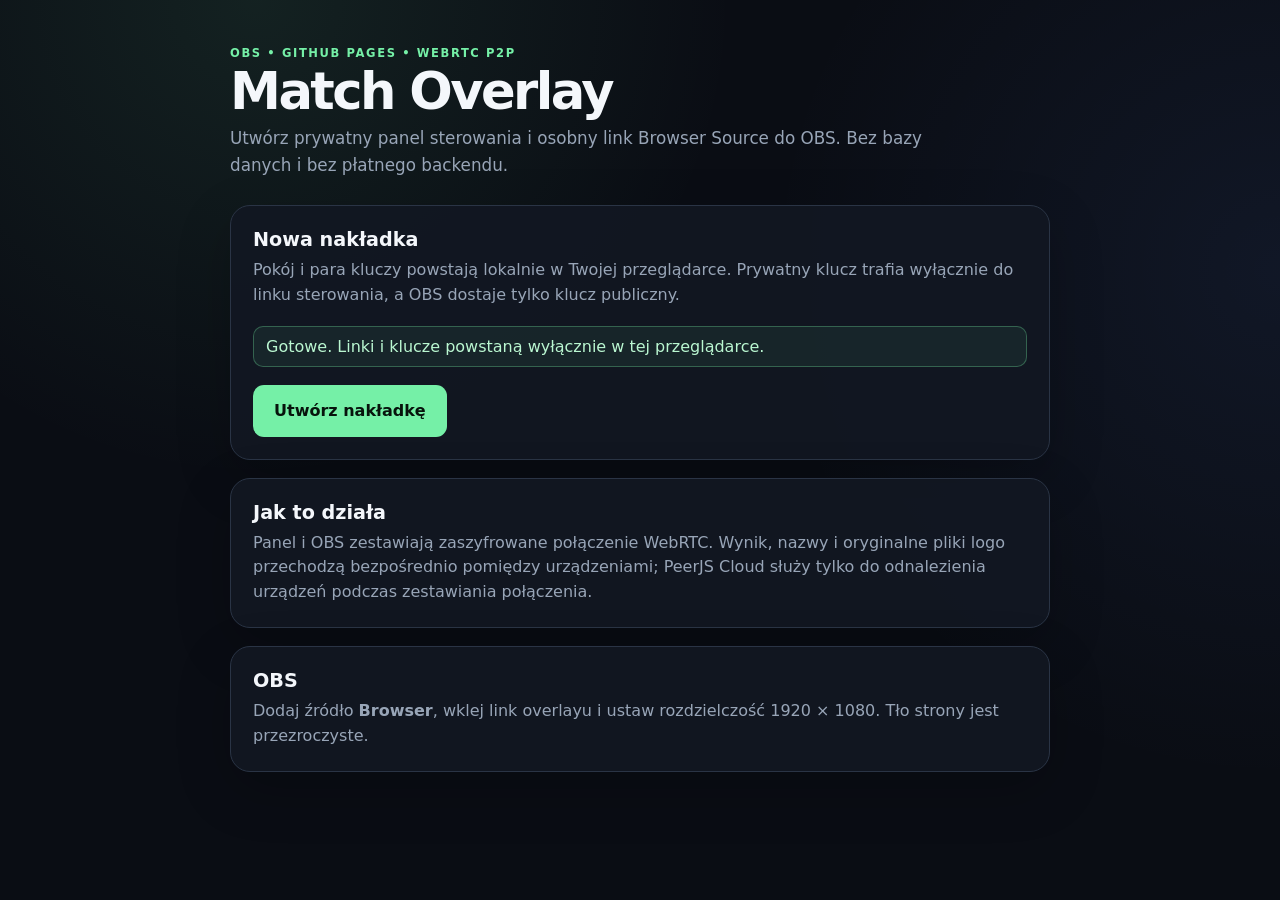
<file: index.html>
<!doctype html>
<html lang="pl">
<head>
  <meta charset="utf-8">
  <meta name="viewport" content="width=device-width,initial-scale=1">
  <meta name="referrer" content="no-referrer">
  <meta http-equiv="Content-Security-Policy" content="default-src 'self'; script-src 'self'; img-src 'self' data: blob:; style-src 'self'; frame-src 'self'; object-src 'none'; base-uri 'none'; form-action 'none'">
  <title>Match Overlay — konfigurator</title>
  <link rel="stylesheet" href="assets/css/common.css">
</head>
<body class="app-page">
  <main class="shell narrow">
    <header class="hero">
      <span class="eyebrow">OBS • GitHub Pages • WebRTC P2P</span>
      <h1>Match Overlay</h1>
      <p>Utwórz prywatny panel sterowania i osobny link Browser Source do OBS. Bez bazy danych i bez płatnego backendu.</p>
    </header>

    <section class="panel stack-lg">
      <div>
        <h2>Nowa nakładka</h2>
        <p class="muted">Pokój i para kluczy powstają lokalnie w Twojej przeglądarce. Prywatny klucz trafia wyłącznie do linku sterowania, a OBS dostaje tylko klucz publiczny.</p>
      </div>

      <div id="setup-status" class="status" data-kind="neutral">Sprawdzanie przeglądarki…</div>
      <button id="create-overlay" class="button primary large" type="button">Utwórz nakładkę</button>

      <div id="created-room" class="stack-lg" hidden>
        <div class="success-card">
          <strong>Gotowe.</strong>
          <span>Nie publikuj prywatnego linku sterowania. Do OBS dodaj wyłącznie link overlayu.</span>
        </div>

        <label class="field">
          <span>Prywatny link sterowania</span>
          <div class="copy-row">
            <input id="control-link" readonly>
            <button id="copy-control" class="button" type="button">Kopiuj</button>
          </div>
        </label>

        <label class="field">
          <span>Link Browser Source do OBS</span>
          <div class="copy-row">
            <input id="overlay-link" readonly>
            <button id="copy-overlay" class="button" type="button">Kopiuj</button>
          </div>
        </label>

        <a id="open-control" class="button primary" href="#" target="_blank" rel="noreferrer">Otwórz panel sterowania</a>
      </div>
    </section>

    <section class="panel stack">
      <h2>Jak to działa</h2>
      <p class="muted">Panel i OBS zestawiają zaszyfrowane połączenie WebRTC. Wynik, nazwy i oryginalne pliki logo przechodzą bezpośrednio pomiędzy urządzeniami; PeerJS Cloud służy tylko do odnalezienia urządzeń podczas zestawiania połączenia.</p>
    </section>

    <section class="panel stack">
      <h2>OBS</h2>
      <p class="muted">Dodaj źródło <strong>Browser</strong>, wklej link overlayu i ustaw rozdzielczość 1920 × 1080. Tło strony jest przezroczyste.</p>
    </section>
  </main>

  <script src="assets/js/core.js"></script>
  <script src="assets/js/index.js"></script>
</body>
</html>
</file>
<file: assets/css/common.css>
:root {
  color-scheme: dark;
  font-family: Inter, ui-sans-serif, system-ui, -apple-system, BlinkMacSystemFont, "Segoe UI", sans-serif;
  --bg: #0a0d14;
  --panel: #121722;
  --panel-2: #171e2b;
  --line: #2a3445;
  --text: #f4f7fb;
  --muted: #98a5b7;
  --accent: #75f0a7;
  --accent-ink: #07130c;
  --danger: #ff7185;
  --warning: #ffd36d;
}

* { box-sizing: border-box; }
html { min-height: 100%; background: var(--bg); }
body { margin: 0; color: var(--text); }
button, input { font: inherit; }
button, a { -webkit-tap-highlight-color: transparent; }

.app-page {
  min-height: 100vh;
  background:
    radial-gradient(circle at 20% 0%, rgba(117, 240, 167, 0.09), transparent 30rem),
    radial-gradient(circle at 100% 30%, rgba(97, 143, 255, 0.08), transparent 32rem),
    var(--bg);
}

.shell { width: min(100% - 32px, 1180px); margin: 0 auto; padding: 42px 0 70px; }
.shell.narrow { max-width: 820px; }
.shell.wide { max-width: 1320px; }
.hero { margin-bottom: 26px; }
.hero h1, .topbar h1 { margin: 5px 0 8px; font-size: clamp(2rem, 4vw, 3.5rem); line-height: 1; letter-spacing: -0.05em; }
.hero p { margin: 0; max-width: 720px; color: var(--muted); font-size: 1.05rem; line-height: 1.6; }
.eyebrow { color: var(--accent); font-size: 0.72rem; font-weight: 800; letter-spacing: 0.14em; text-transform: uppercase; }

.panel { background: rgba(18, 23, 34, 0.93); border: 1px solid var(--line); border-radius: 20px; padding: 22px; box-shadow: 0 18px 55px rgba(0,0,0,.2); }
.panel + .panel { margin-top: 18px; }
.panel h2 { margin: 0 0 7px; font-size: 1.2rem; }
.stack > * + * { margin-top: 12px; }
.stack-lg > * + * { margin-top: 18px; }
.muted { color: var(--muted); line-height: 1.55; margin: 0; }

.button {
  appearance: none;
  border: 1px solid var(--line);
  background: var(--panel-2);
  color: var(--text);
  border-radius: 11px;
  min-height: 42px;
  padding: 9px 14px;
  text-decoration: none;
  font-weight: 750;
  cursor: pointer;
  display: inline-flex;
  align-items: center;
  justify-content: center;
  gap: 8px;
}
.button:hover { border-color: #43526b; transform: translateY(-1px); }
.button:active { transform: translateY(0); }
.button:disabled { opacity: .45; cursor: not-allowed; transform: none; }
.button.primary { background: var(--accent); color: var(--accent-ink); border-color: transparent; }
.button.large { min-height: 52px; padding-inline: 20px; }
.button.ghost { background: transparent; }
.button.danger { color: #ffd6dc; border-color: rgba(255, 113, 133, .32); background: rgba(255, 113, 133, .08); }

.field { display: grid; gap: 7px; }
.field > span { color: #c7d0dc; font-size: .83rem; font-weight: 700; }
input {
  width: 100%;
  border: 1px solid var(--line);
  background: #0d121b;
  color: var(--text);
  border-radius: 11px;
  min-height: 43px;
  padding: 9px 11px;
  outline: none;
}
input:focus { border-color: #6c8a7a; box-shadow: 0 0 0 3px rgba(117, 240, 167, .08); }
.copy-row { display: grid; grid-template-columns: minmax(0, 1fr) auto; gap: 8px; }
.copy-row input { font-family: ui-monospace, SFMono-Regular, Menlo, monospace; font-size: .78rem; }

.status { border: 1px solid var(--line); border-radius: 10px; padding: 10px 12px; color: var(--muted); background: #0d121b; }
.status.compact { padding: 8px 11px; font-size: .85rem; white-space: nowrap; }
.status[data-kind="ok"] { color: #baf7d1; border-color: rgba(117, 240, 167, .3); background: rgba(117, 240, 167, .07); }
.status[data-kind="warning"] { color: #ffe6a8; border-color: rgba(255, 211, 109, .3); background: rgba(255, 211, 109, .07); }
.status[data-kind="error"] { color: #ffd1d8; border-color: rgba(255, 113, 133, .3); background: rgba(255, 113, 133, .07); }

.success-card, .error-card { border-radius: 13px; padding: 14px 16px; display: grid; gap: 4px; }
.success-card { background: rgba(117, 240, 167, .08); border: 1px solid rgba(117, 240, 167, .22); }
.success-card span { color: #b4c6bd; }
.error-card { background: rgba(255, 113, 133, .08); border: 1px solid rgba(255, 113, 133, .28); color: #ffd2d9; margin-bottom: 18px; }
.topbar { display: flex; align-items: flex-end; justify-content: space-between; gap: 20px; margin-bottom: 24px; }

@media (max-width: 700px) {
  .shell { width: min(100% - 20px, 1180px); padding-top: 24px; }
  .panel { border-radius: 16px; padding: 16px; }
  .topbar { align-items: flex-start; flex-direction: column; gap: 12px; }
  .copy-row { grid-template-columns: 1fr; }
}
</file>
